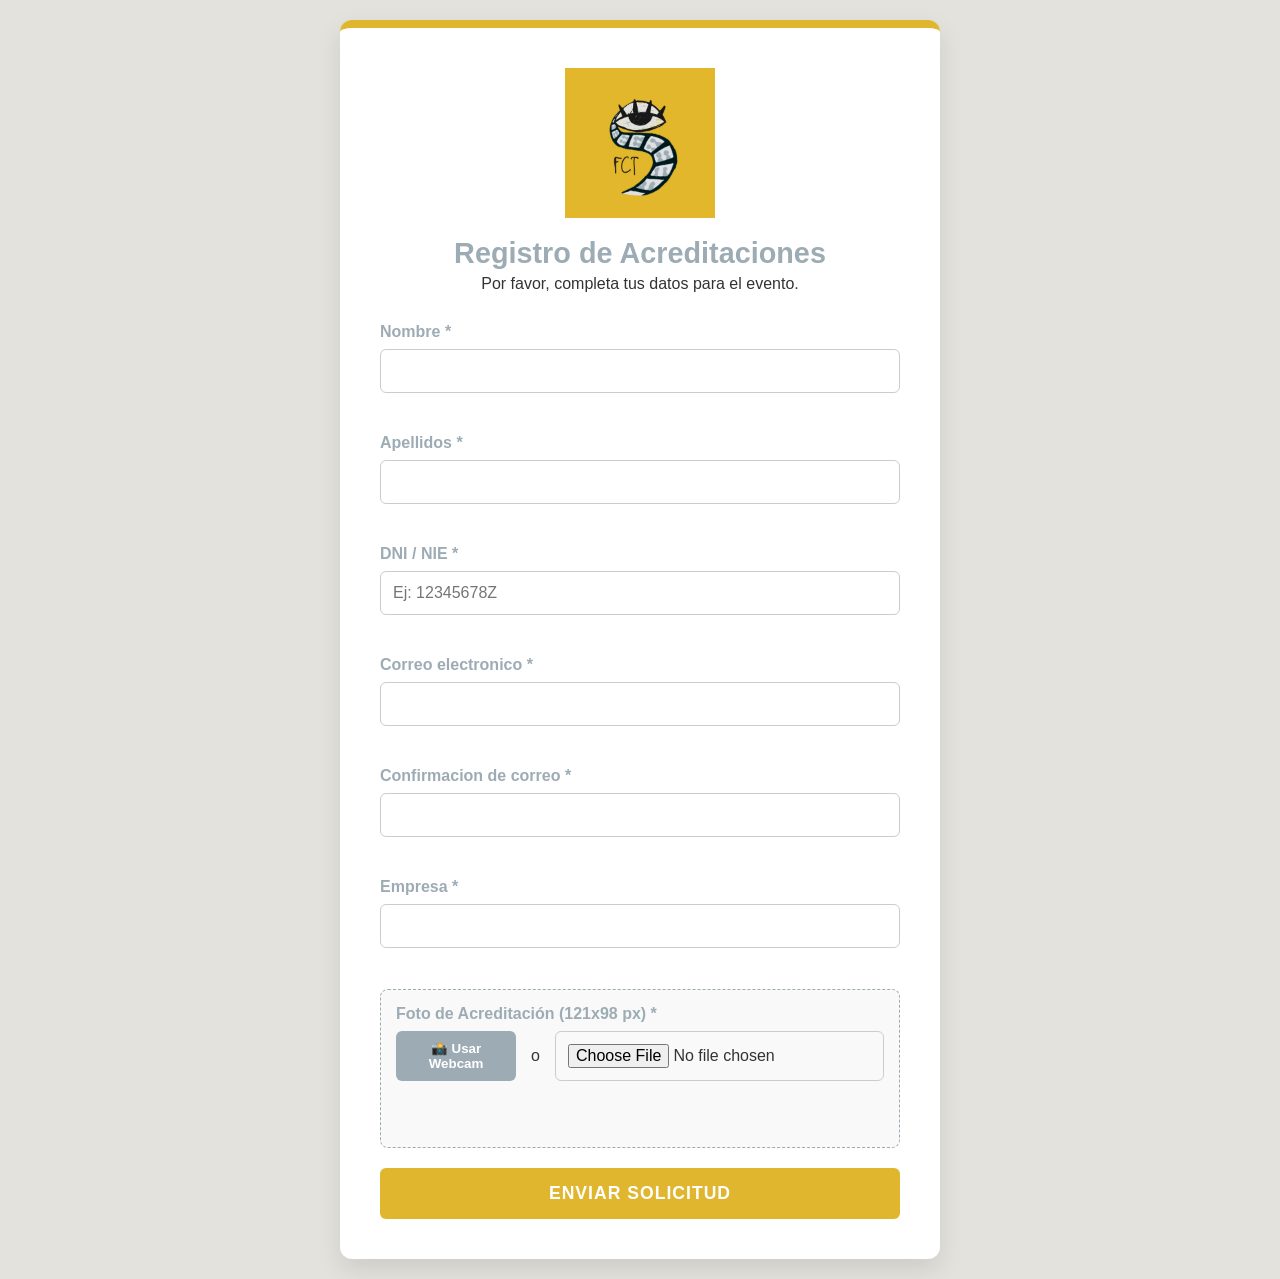
<file: fronted/formulario/index.html>
<!DOCTYPE html>
<html lang="es">
<head>
    <meta charset="UTF-8">
    <meta name="viewport" content="width=device-width, initial-scale=1.0">
    <title>Acreditacion FCT - Formulario</title>
    <link rel="stylesheet" href="style.css">
</head>
<body>
    <div class="form-container">
        <div class="form-header">
            <img src="../assets/logo-fct.png" alt="Logo FCT Festival" class="logo">
            <h1>Registro de Acreditaciones</h1>
            <p>Por favor, completa tus datos para el evento.</p>
        </div>

        <form id="acreditacionForm" novalidate>
            <div class="form-group">
                <label for="nombre">Nombre *</label>
                <input type="text" id="nombre" name="nombre" required>
                <span class="error-msg" id="error-nombre"></span>
            </div>

            <div class="form-group">
                <label for="apellidos">Apellidos *</label>
                <input type="text" id="apellidos" name="apellidos" required>
                <span class="error-msg" id="error-apellidos"></span>
            </div>

            <div class="form-group">
                <label for="dni">DNI / NIE *</label>
                <input type="text" id="dni" name="dni" placeholder="Ej: 12345678Z" required>
                <span class="error-msg" id="error-dni"></span>
            </div>

            <div class="form-group">
                <label for="email">Correo electronico *</label>
                <input type="email" id="email" name="email" required>
                <span class="error-msg" id="error-email"></span>
            </div>

            <div class="form-group">
                <label for="email-confirm">Confirmacion de correo *</label>
                <input type="email" id="email-confirm" name="email-confirm" required>
                <span class="error-msg" id="error-email-confirm"></span>
            </div>

            <div class="form-group">
                <label for="empresa">Empresa *</label>
                <input type="text" id="empresa" name="empresa" required>
                <span class="error-msg" id="error-empresa"></span>
            </div>

            <div class="form-group photo-section">
                <label>Foto de Acreditación (121x98 px) *</label>
                
                <div class="photo-controls">
                    <button type="button" id="btn-camera" class="btn-secondary">📸 Usar Webcam</button>
                    <span>o</span>
                    <input type="file" id="foto-file" accept="image/*">
                </div>

                <div id="camera-container" style="display: none; margin-top: 10px; text-align: center;">
                    <video id="webcam-video" autoplay playsinline style="max-width: 100%; max-height: 250px; border: 2px solid var(--color-secondary); border-radius: 8px;"></video>
                    <button type="button" id="btn-capture" class="btn-secondary" style="margin-top: 10px;">Tomar foto</button>
                </div>

                <div style="text-align: center; margin-top: 15px;">
                    <canvas id="photo-canvas" width="121" height="98"></canvas>
                </div>
                
                <span class="error-msg" id="error-foto"></span>
            </div>

            <button type="submit" class="btn-primary">Enviar Solicitud</button>
        </form>
    </div>
    
    <script src="script.js"></script>
</body>
</html>
</file>
<file: fronted/formulario/style.css>
/* Variables Globales de la Paleta */
:root {
    --color-primary: #e1b62f; /* Mostaza */
    --color-secondary: #9dacb4; /* Gris azulado */
    --color-bg: #e4e2dd; /* Hueso / Neutro */
    --color-text: #333333;
    --color-error: #d9534f;
    --font-family: 'Segoe UI', Tahoma, Geneva, Verdana, sans-serif;
}

* {
    box-sizing: border-box;
    margin: 0;
    padding: 0;
}

body {
    background-color: var(--color-bg);
    /* Fondo sugerido: un patrón sutil de cine o textura de papel podría ir aquí */
    background-image: url('https://www.transparenttextures.com/patterns/stardust.png');
    font-family: var(--font-family);
    color: var(--color-text);
    display: flex;
    justify-content: center;
    align-items: center;
    min-height: 100vh;
    padding: 20px;
}

.form-container {
    background: #ffffff;
    width: 100%;
    max-width: 600px; /* Tamaño ideal para desktop (70-80% zoom) */
    padding: 40px;
    border-radius: 12px;
    box-shadow: 0 10px 25px rgba(0,0,0,0.1);
    border-top: 8px solid var(--color-primary);
}

.form-header {
    text-align: center;
    margin-bottom: 30px;
}

.logo {
    max-width: 150px;
    height: auto;
    margin-bottom: 15px;
}

.form-header h1 {
    color: var(--color-secondary);
    font-size: 1.8rem;
    margin-bottom: 5px;
}

.form-group {
    margin-bottom: 20px;
    display: flex;
    flex-direction: column;
}

label {
    font-weight: 600;
    margin-bottom: 8px;
    color: var(--color-secondary);
}

input[type="text"],
input[type="email"],
input[type="file"] {
    padding: 12px;
    border: 1px solid #ccc;
    border-radius: 6px;
    font-size: 1rem;
    transition: border-color 0.3s;
}

input:focus {
    outline: none;
    border-color: var(--color-primary);
    box-shadow: 0 0 0 3px rgba(225, 182, 47, 0.2);
}

/* Mensajes de error ocultos por defecto */
.error-msg {
    color: var(--color-error);
    font-size: 0.85rem;
    margin-top: 5px;
    min-height: 16px;
    display: block;
}

.photo-section {
    background-color: #f9f9f9;
    padding: 15px;
    border-radius: 8px;
    border: 1px dashed var(--color-secondary);
}

.photo-controls {
    display: flex;
    align-items: center;
    gap: 15px;
    margin-bottom: 15px;
}

#photo-canvas {
    border: 2px solid var(--color-primary);
    background-color: #eee;
    display: none; /* Se mostrara cuando haya foto */
    margin: 0 auto;
}

button {
    cursor: pointer;
    font-weight: bold;
    border: none;
    border-radius: 6px;
    transition: background-color 0.3s, transform 0.1s;
}

.btn-primary {
    width: 100%;
    padding: 15px;
    background-color: var(--color-primary);
    color: #fff;
    font-size: 1.1rem;
    text-transform: uppercase;
    letter-spacing: 1px;
}

.btn-primary:hover {
    background-color: #c9a228;
}

.btn-secondary {
    padding: 10px 15px;
    background-color: var(--color-secondary);
    color: white;
}

.btn-secondary:hover {
    background-color: #839199;
}

/* Responsive Design */
@media (max-width: 480px) {
    .form-container {
        padding: 20px;
    }
    .photo-controls {
        flex-direction: column;
        align-items: flex-start;
    }
}
</file>
